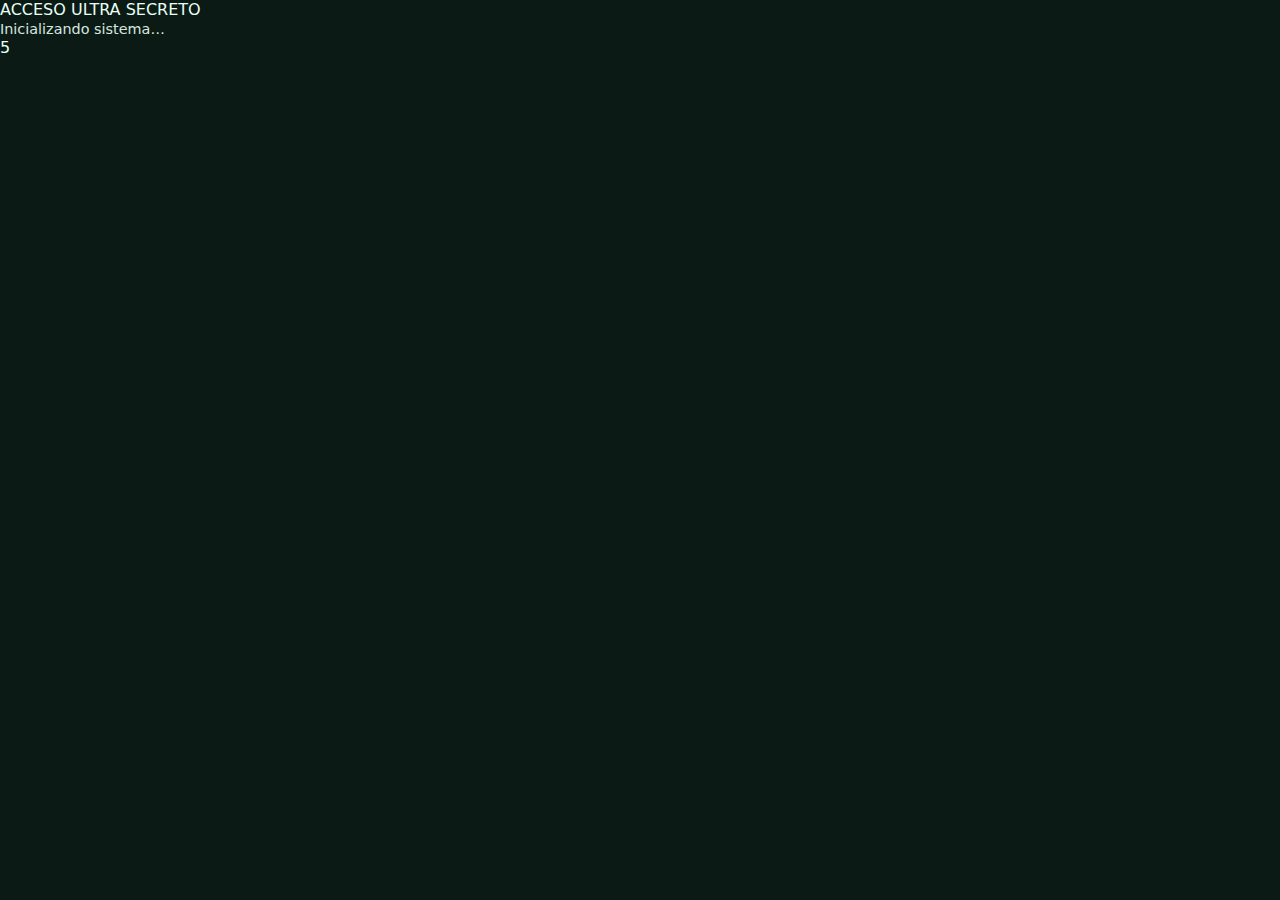
<file: index.html>
<!doctype html>
<html lang="es">
<head>
<meta charset="utf-8"/>
<meta name="viewport" content="width=device-width, initial-scale=1"/>
<title>AXOLOTUBE — MODO LEYENDA</title>
<link rel="stylesheet" href="style.css"/>
<script>
let countdown = 5;
function startLegend() {
  const c = document.getElementById("countdown");
  const interval = setInterval(() => {
    c.textContent = countdown;
    countdown--;
    if (countdown < 0) {
      clearInterval(interval);
      document.getElementById("intro").style.display = "none";
      document.getElementById("legend").style.display = "block";
    }
  }, 1000);
}

function launchExperiment() {
  const log = document.getElementById("log");
  const lines = [
    "Autorización confirmada…",
    "Cargando laboratorio virtual…",
    "Iniciando AXO-042…",
    "⚠️ Pico de genialidad detectado",
    "Estabilizando resultados…",
    "✅ PROYECTO COMPLETADO CON ÉXITO"
  ];
  log.innerHTML = "";
  let i = 0;
  const t = setInterval(() => {
    log.innerHTML += lines[i] + "<br/>";
    i++;
    if (i === lines.length) clearInterval(t);
  }, 800);
}
</script>
</head>
<body onload="startLegend()">

<div id="intro" class="scanner">
  ACCESO ULTRA SECRETO<br/>
  <span class="small">Inicializando sistema…</span><br/>
  <span id="countdown">5</span>
</div>

<div id="legend" style="display:none">
<section class="card">
  <h1>AXOLOTUBE INDUSTRIES</h1>
  <p class="badge">Legend Mode Activated</p>
  <p class="small">Último acceso: 24/02/2026 – 22:06:52</p>
</section>

<section class="card">
  <h2>Director Supremo del Laboratorio</h2>
  <h3>Dr. Manuel Llera González</h3>
  <p><b>Clasificación:</b> Científico Nivel Leyenda</p>
  <p><b>Estado:</b> Autorización permanente</p>
</section>

<section class="card">
  <h2>Proyecto Clasificado AXO-042</h2>
  <p>Objetivo: Amplificación de ideas brillantes</p>
  <button onclick="launchExperiment()">Ejecutar protocolo</button>
  <div id="log" class="console"></div>
</section>

<section class="card">
  <h2>Registro del sistema</h2>
  <ul>
    <li>Experimentos exitosos: <b>1.337</b></li>
    <li>Fallos controlados: <b>0</b></li>
    <li>Nivel de genialidad: <b>Máximo</b></li>
  </ul>
</section>

<section class="card final">
  <h2>Mensaje confidencial</h2>
  <p>Si estás viendo esto es porque Manuel confía en ti.</p>
  <p>No todos llegan hasta aquí.</p>
</section>

<footer>
  © Axolotube Industries · Sistema activo · No divulgar
</footer>
</div>

</body>
</html>
</file>
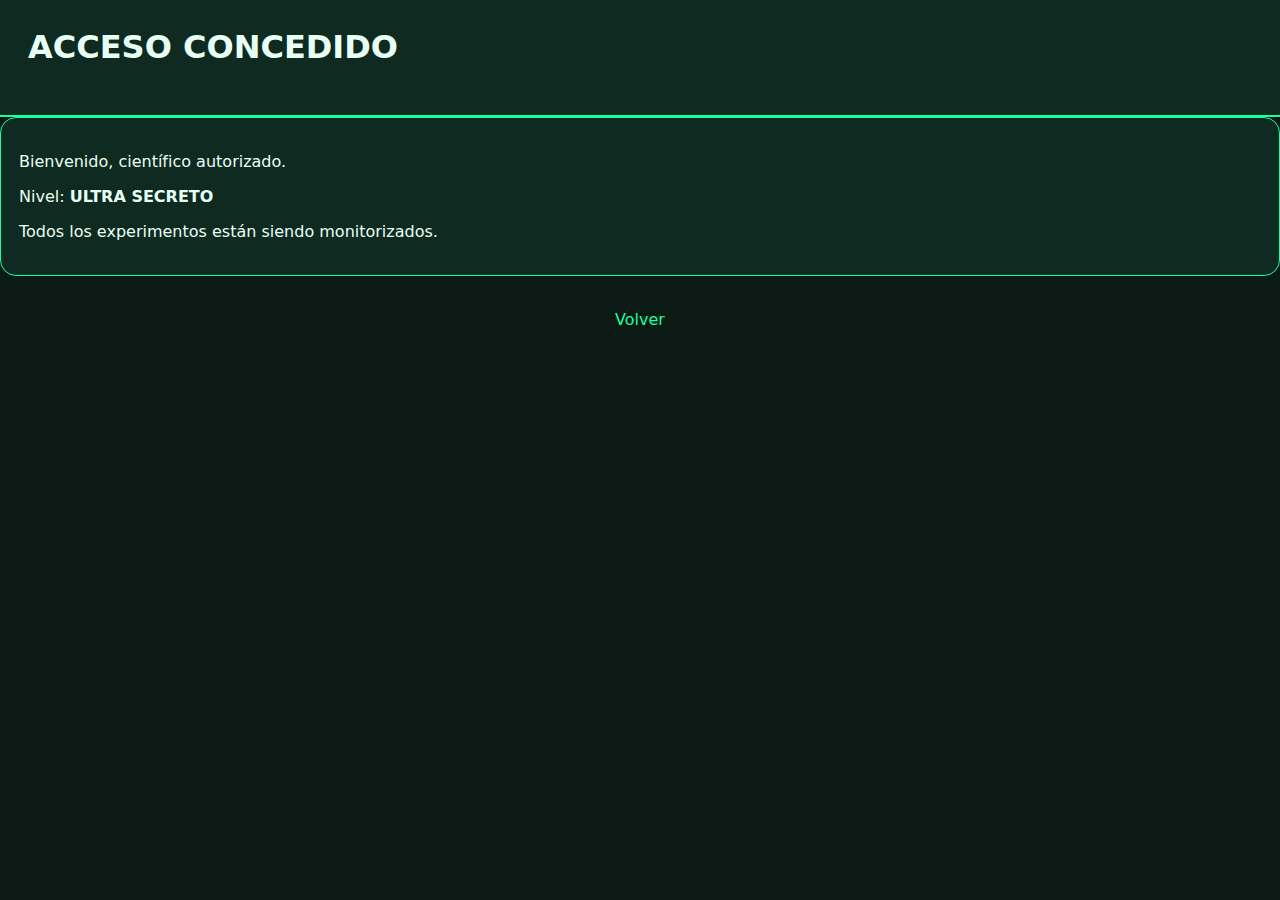
<file: access.html>
<!doctype html>
<html lang="es">
<head>
<meta charset="utf-8"/>
<title>Acceso — Axolotube</title>
<link rel="stylesheet" href="style.css"/>
</head>
<body>
<header><h1>ACCESO CONCEDIDO</h1></header>
<section class="card">
  <p>Bienvenido, científico autorizado.</p>
  <p>Nivel: <b>ULTRA SECRETO</b></p>
  <p>Todos los experimentos están siendo monitorizados.</p>
</section>
<footer><a href="index.html">Volver</a></footer>
</body>
</html>
</file>
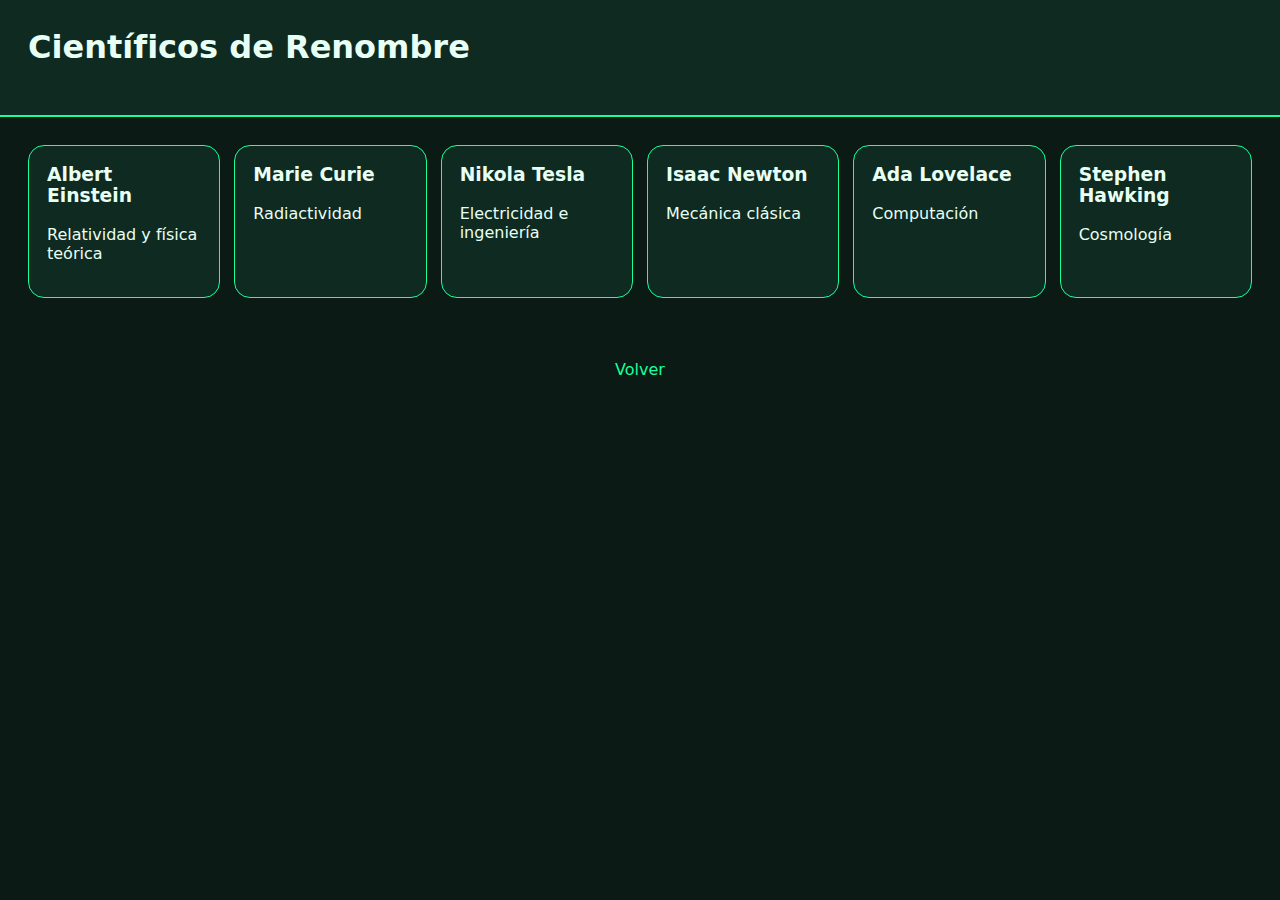
<file: scientists.html>
<!doctype html>
<html lang="es">
<head>
<meta charset="utf-8"/>
<title>Científicos — Axolotube</title>
<link rel="stylesheet" href="style.css"/>
</head>
<body>
<header><h1>Científicos de Renombre</h1></header>
<section class="grid">
  <div id="einstein" class="card"><h3>Albert Einstein</h3><p>Relatividad y física teórica</p></div>
  <div id="curie" class="card"><h3>Marie Curie</h3><p>Radiactividad</p></div>
  <div id="tesla" class="card"><h3>Nikola Tesla</h3><p>Electricidad e ingeniería</p></div>
  <div id="newton" class="card"><h3>Isaac Newton</h3><p>Mecánica clásica</p></div>
  <div id="lovelace" class="card"><h3>Ada Lovelace</h3><p>Computación</p></div>
  <div id="hawking" class="card"><h3>Stephen Hawking</h3><p>Cosmología</p></div>
</section>
<footer><a href="index.html">Volver</a></footer>
</body>
</html>
</file>
<file: style.css>
body{margin:0;font-family:system-ui;background:#0b1a14;color:#e7fff4}
header{padding:28px;background:#0f2a20;border-bottom:2px solid #1aff9c}
h1,h2,h3{margin-top:0}
.badge{background:#1aff9c;color:#062015;padding:6px 10px;border-radius:8px;font-weight:800}
section{padding:28px}
.card{background:#0f2a20;border:1px solid #1aff9c;border-radius:16px;padding:18px;margin-bottom:18px}
.grid{display:grid;grid-template-columns:repeat(auto-fit,minmax(160px,1fr));gap:14px}
a{color:#1aff9c;text-decoration:none}
a.card:hover{background:#143a2b}
footer{text-align:center;padding:16px;color:#9fffd8}
.small{font-size:.9em;opacity:.9}
.button{display:inline-block;margin-top:10px;padding:10px 14px;border-radius:10px;background:#1aff9c;color:#062015;font-weight:700}
</file>
